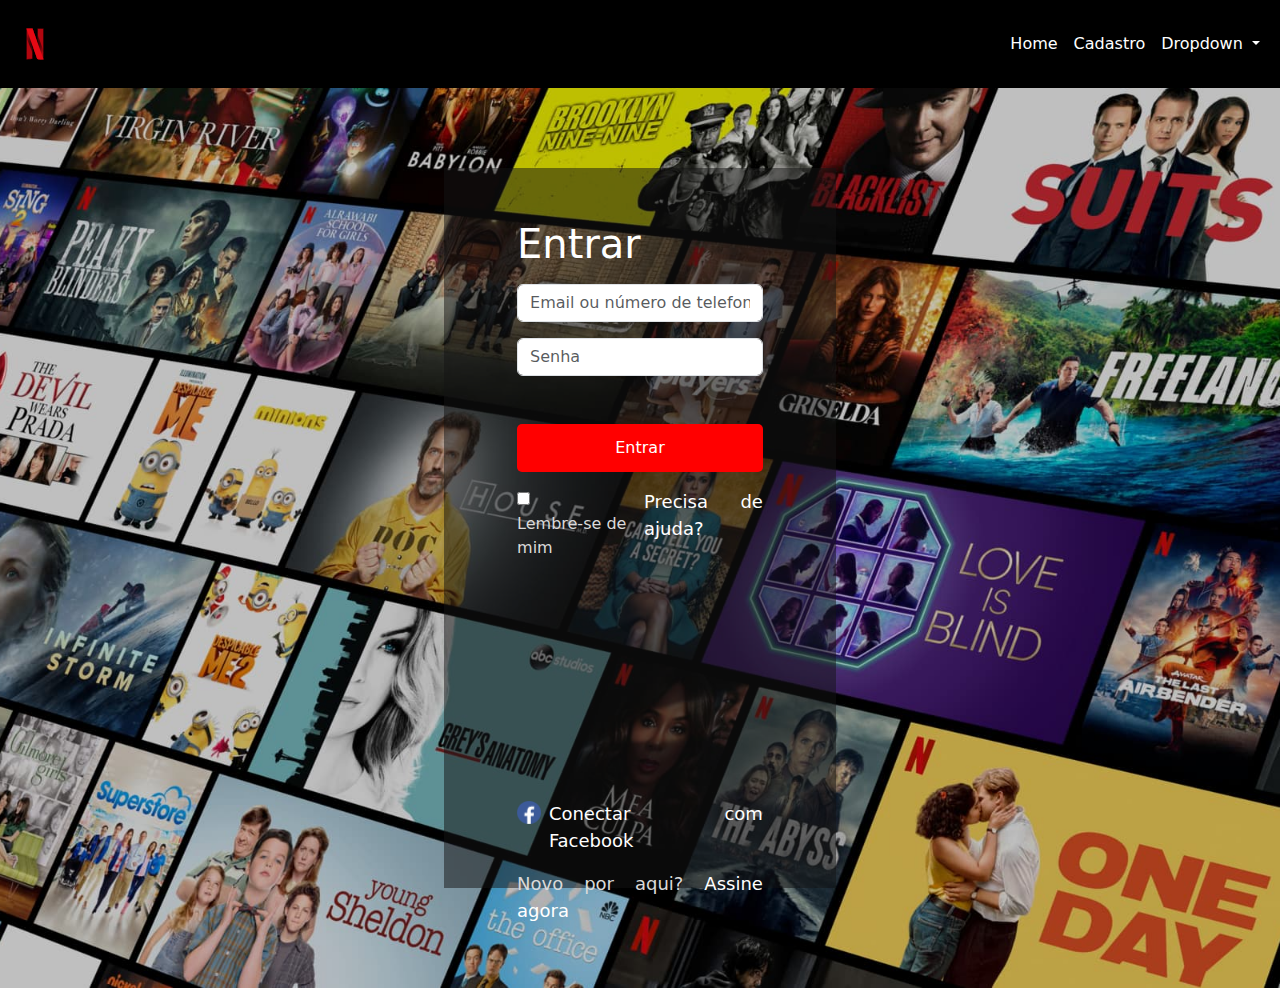
<file: pg/cadastro.html>
<!DOCTYPE html>
<html lang="pt-br">

<head>
    <meta charset="UTF-8">
    <meta name="viewport" content="width=device-width, initial-scale=1.0">
    <title>Netflix - Cadastro</title>
    <link href="https://cdn.jsdelivr.net/npm/bootstrap@5.3.3/dist/css/bootstrap.min.css" rel="stylesheet"
        integrity="sha384-QWTKZyjpPEjISv5WaRU9OFeRpok6YctnYmDr5pNlyT2bRjXh0JMhjY6hW+ALEwIH" crossorigin="anonymous">
    <link rel="stylesheet" href="../css/style.css">

</head>

<body>
    <nav class="navbar py-3 navbar-expand-sm bg-black" data-bs-theme="dark">
        <!-- <nav class="navbar navbar-expand-lg bg-body-tertiary"> -->
        <div class="container-fluid">
            <a class="navbar-brand" href="../index.html">
                <img src="../img/netflix-icon.svg" alt="logo" class="logo">
            </a>
            <button class="navbar-toggler" type="button" data-bs-toggle="collapse"
                data-bs-target="#navbarSupportedContent" aria-controls="navbarSupportedContent" aria-expanded="false"
                aria-label="Toggle navigation">
                <span class="navbar-toggler-icon"></span>
            </button>
            <div class="collapse navbar-collapse" id="navbarSupportedContent">
                <!-- <ul class="navbar-nav me-auto mb-2 mb-lg-0"> -->
                <ul class="navbar-nav ms-auto mb-2 mb-lg-0">
                    <li class="nav-item">
                        <a class="nav-link active" aria-current="page" href="../index.html">Home</a>
                    </li>
                    <li class="nav-item">
                        <a class="nav-link active" href="cadastro.html">Cadastro</a>
                    </li>
                    <li class="nav-item dropdown">
                        <a class="nav-link dropdown-toggle" href="#" role="button" data-bs-toggle="dropdown"
                            aria-expanded="false">
                            Dropdown
                        </a>
                        <ul class="dropdown-menu">
                            <li><a class="dropdown-item" href="#">Action</a></li>
                            <li><a class="dropdown-item" href="#">Another action</a></li>
                            <li>
                                <hr class="dropdown-divider">
                            </li>
                            <li><a class="dropdown-item" href="#">Something else here</a></li>
                        </ul>
                    </li>
                    <!-- <li class="nav-item">
                        <a class="nav-link disabled" aria-disabled="true">Disabled</a>
                    </li> -->
                </ul>
                <!-- <form class="d-flex" role="search">
              <input class="form-control me-2" type="search" placeholder="Search" aria-label="Search">
              <button class="btn btn-outline-success" type="submit">Search</button>
            </form> -->
            </div>
        </div>
    </nav>

    <main class="bg-netflix vh-100">
        <div class="row">
            <div class="bg-form container-pai">
                <div class="container-filho">
                    <h1 class="text-white">Entrar</h1>
                    <form class="color-form margem">
                        <div class="my-3">
                            <input type="email" class="form-control" placeholder="Email ou número de telefone"
                                id="email">
                        </div>
                        <div class="mb-5">
                            <input type="password" class="form-control" placeholder="Senha" id="senha">
                        </div>
                        <div class="mb-3">
                            <button class="botao" type="submit">Entrar</button>
                        </div>
                        <div class="d-flex justify-content-between">
                            <div>
                                <input type="checkbox" id="checkbox">
                                <label for="checkbox">Lembre-se de mim</label>
                            </div>
                            <div>
                                <p><a href="#">Precisa de ajuda?</a></p>
                            </div>
                        </div>
                    </form>
                    <div class="color-form">
                        <div class="d-flex">
                            <figure>
                                <a href="#">
                                    <img src="../img/fb-icon.png" alt="facebook icon" class="w-100">
                                </a>
                            </figure>
                            <p class="ms-2"><a href="#">Conectar com Facebook</p></a>
                        </div>
                        <div>
                            <p>Novo por aqui? <a href="#">Assine agora</a></p>
                        </div>
                    </div>
                </div>

            </div>
        </div>
    </main>

    <script src="https://cdn.jsdelivr.net/npm/bootstrap@5.3.3/dist/js/bootstrap.bundle.min.js"
        integrity="sha384-YvpcrYf0tY3lHB60NNkmXc5s9fDVZLESaAA55NDzOxhy9GkcIdslK1eN7N6jIeHz" crossorigin="anonymous">
        </script>

</body>

</html>
</file>
<file: css/style.css>
.logo{
    width: 46px;
    height: 46px;
    border-radius: 50%;
}

.bg-red-netflix{
    background-color: #B20710;
}

p{
    text-align: justify;
    font-size: 18px;
}

.bg-netflix{
    background-image: url(../img/netflix_bg.jpg);
    background-repeat: no-repeat;
    background-size: cover;
    background-position: center;
}

.bg-form{
    background-color: #13131381;
    padding: 20px;
}

.container-pai{
    width: 30%;
    height: 80vh;
    margin: 5rem auto;
}

.container-filho{
    width: 70%;
    margin: 2rem auto;
    height: 70vh;
}

.margem{
    margin-bottom: 15rem;
}

.color-form{
    color: #dadada;
}

a:link, a:visited, a:hover{
    color: white;
    text-decoration: none;
}

.botao{
    background-color: red;
    color: white;
    border: none;
    width: 100%;
    height: 3rem;
    border-radius: 5px;
    cursor: pointer;
}
</file>
